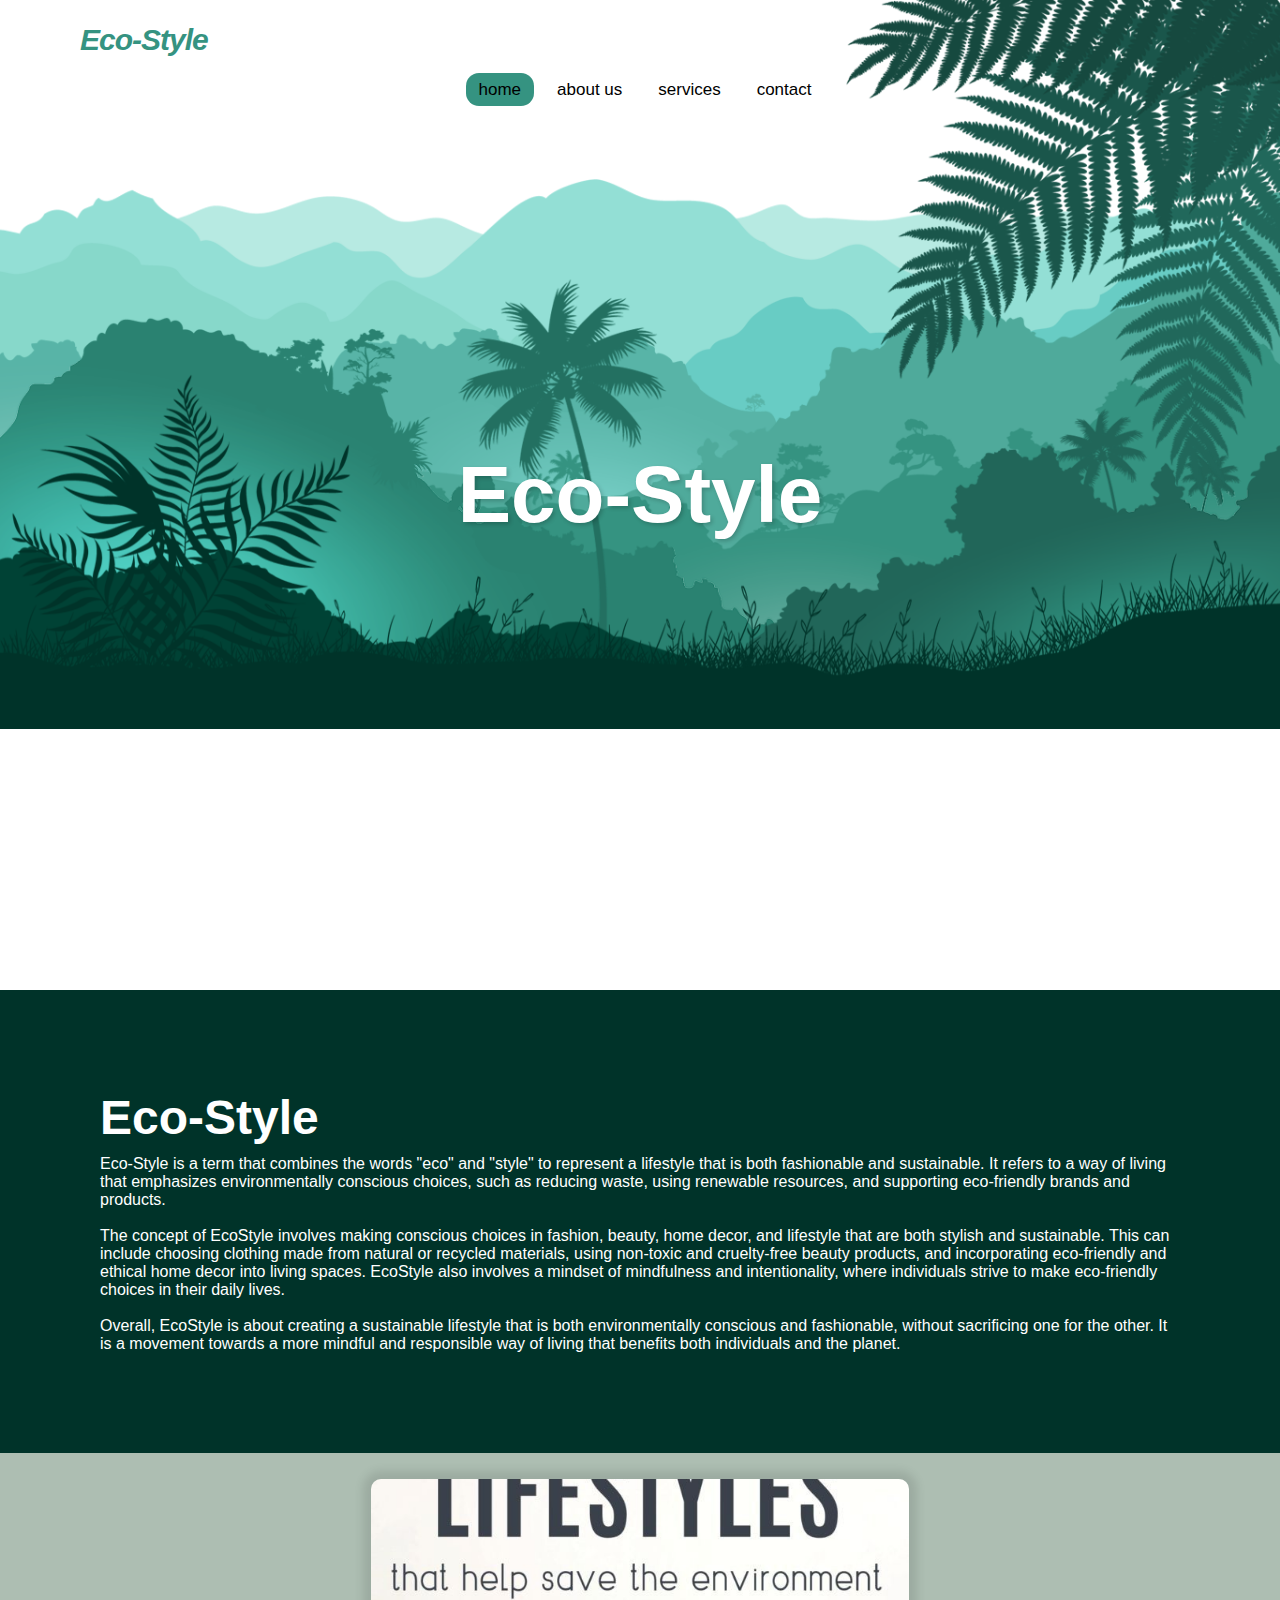
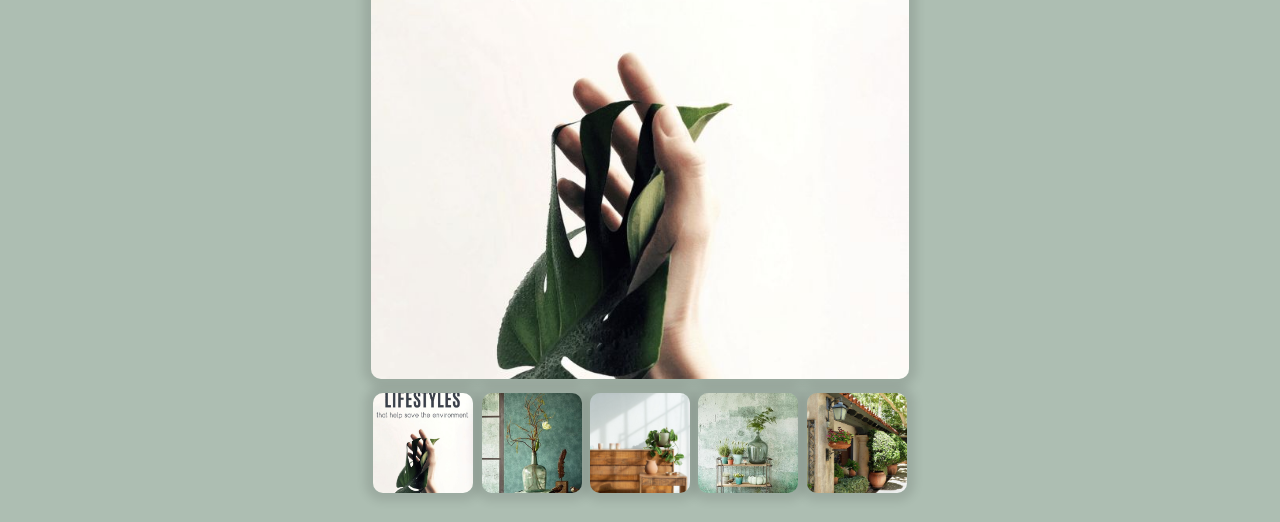
<file: index.html>
<!DOCTYPE html>
<html lang="es">

<head>
    <meta charset="UTF-8">
    <meta http-equiv="X-UA-Compatible" content="IE=edge">
    <meta name="viewport" content="width=device-width, initial-scale=1.0">
    <title>EcoStyle</title>
    <link rel="stylesheet" href="./css/styles.css">
</head>

<body>
    <!-- <header>
        <h2 class="logo">Eco-Style</h2>
        <nav class="navigation">
            <a href="#" class="active">Home</a>
            <a href="./html/aboutUs.html">About us</a>
            <a href="#">Services</a>
            <a href="#">Contact</a>
        </nav>
    </header> -->
    <header>
        <!-- <h2 class="logo">Eco-Style</h2> -->
        <nav class="navigation">
            <input type="checkbox" id="check">
            <label for="check" class="checkbtn">
                <i>≡</i>
            </label>
            <label class="logo">Eco-Style</label>
            <ul>
                <li class="primer"><a href="../index.html" class="active">Home</a></li>
                <li><a href="./html/aboutUs.html">About us</a></li>
                <li><a href="#">Services</a></li>
                <li><a href="./html/contact.html">Contact</a></li>
            </ul>
        </nav>
    </header>
    <section class="parallax">
        <img src="./images/hill1.png" id="hill1" alt="">
        <img src="./images/hill2.png" id="hill2" alt="">
        <img src="./images/hill3.png" id="hill3" alt="">
        <img src="./images/hill4.png" id="hill4" alt="">
        <img src="./images/hill5.png" id="hill5" alt="">
        <img src="./images/tree.png" id="tree" alt="">
        <h2 id="text">Eco-Style</h2>
        <img src="./images/leaf.png" id="leaf" alt="">
        <img src="./images/plant.png" id="plant" alt="">
    </section>
    <section class="sec">
        <h2>Eco-Style</h2>
        <p>
            Eco-Style is a term that combines the words "eco" and "style" to represent a lifestyle that is both
            fashionable and sustainable. It refers to a way of living that emphasizes environmentally conscious choices,
            such as reducing waste, using renewable resources, and supporting eco-friendly brands and products.<br><br>

            The concept of EcoStyle involves making conscious choices in fashion, beauty, home decor, and lifestyle that
            are both stylish and sustainable. This can include choosing clothing made from natural or recycled
            materials, using non-toxic and cruelty-free beauty products, and incorporating eco-friendly and ethical home
            decor into living spaces. EcoStyle also involves a mindset of mindfulness and intentionality, where
            individuals strive to make eco-friendly choices in their daily lives.<br><br>

            Overall, EcoStyle is about creating a sustainable lifestyle that is both environmentally conscious and
            fashionable, without sacrificing one for the other. It is a movement towards a more mindful and responsible
            way of living that benefits both individuals and the planet.
        </p>
    </section>
    <div class="body">
        <section class="container">
            <div class="wrapper">
                <img src="./images/eco1.jfif" class="imgCarousel2" name="eco1" id="mainPhoto">
                <div class="caption-wrapper">
                    <div id="caption">Eco1</div>
                    <div class="country">Ecologity</div>
                    <div class="btn">
                        <a href="#">Add to read more</a>
                    </div>
                </div>
            </div>
            <div class="img-wrapper">
                <img src="./images/eco1.jfif" class="imgCarousel" name="eco1">
                <img src="./images/eco2.jfif" class="imgCarousel" name="eco2">
                <img src="./images/eco3.jfif" class="imgCarousel" name="eco3">
                <img src="./images/eco4.jfif" class="imgCarousel" name="eco4">
                <img src="./images/eco5.jfif" class="imgCarousel" name="eco5">
            </div>
        </section>
        
    </div>


    <script src="./js/script.js"></script>
</body>

</html>
</file>
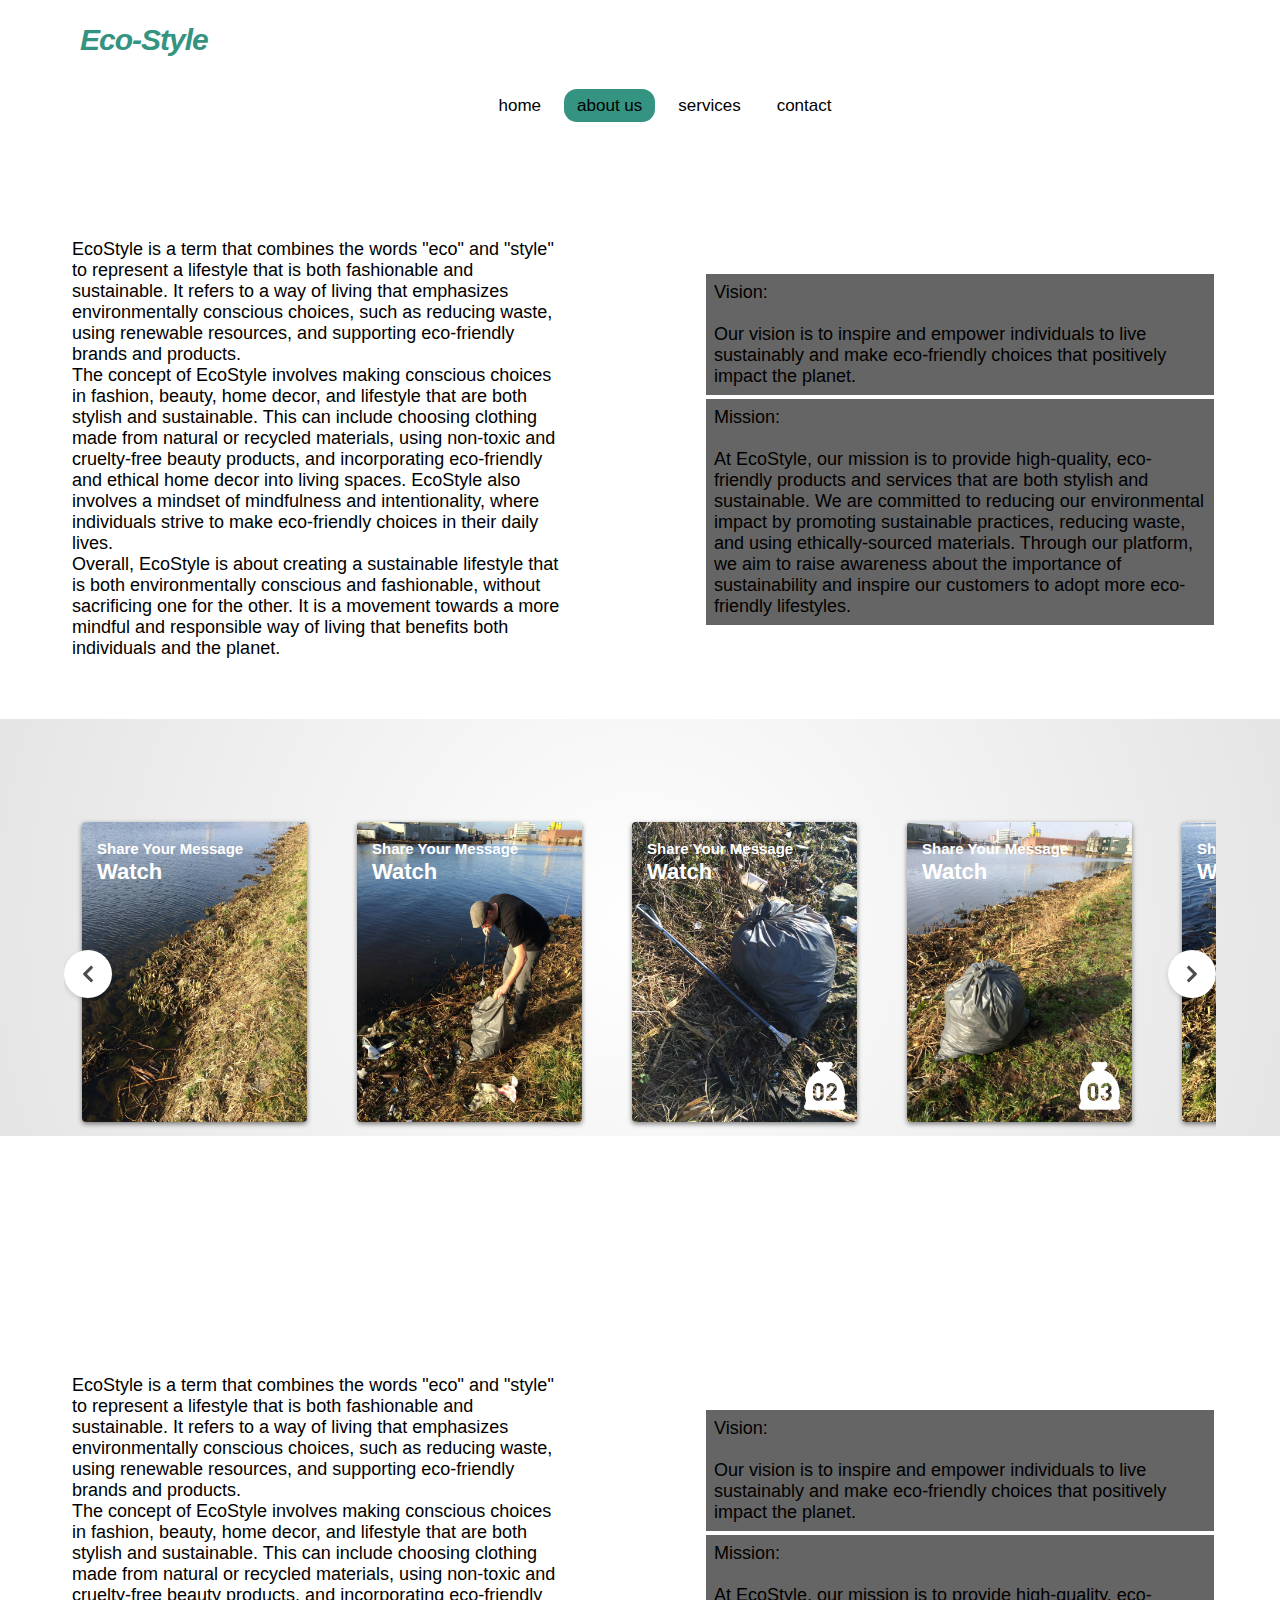
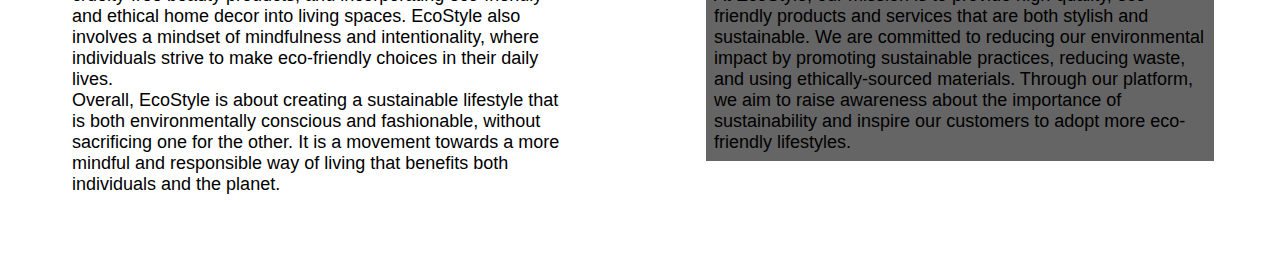
<file: html/aboutUs.html>
<!DOCTYPE html>
<html lang="es">

<head>
    <meta charset="UTF-8">
    <meta name="viewport" content="width=device-width, initial-scale=1.0">
    <link rel="stylesheet" href="../css/aboutUs.css">
    <title>Subcategory Carousel</title>
</head>

<body>
    <header>
        <nav class="navigation">
            <input type="checkbox" id="check">
            <label for="check" class="checkbtn">
                <i>≡</i>
            </label>
            <label class="logo">Eco-Style</label>
            <ul>
                <li class="primer"><a href="../index.html">Home</a></li>
                <li><a href="../html/aboutUs.html" class="active">About us</a></li>
                <li><a href="#">Services</a></li>
                <li><a href="../html/contact.html">Contact</a></li>
            </ul>
        </nav>
    </header>
    <div class="textAbout">
        <div class="content">
            <div class="info">
                <p>
                    EcoStyle is a term that combines the words "eco" and "style" to represent a lifestyle that is both
                    fashionable and sustainable. It refers to a way of living that emphasizes environmentally conscious
                    choices, such as reducing waste, using renewable resources, and supporting eco-friendly brands and
                    products. <br>
                    The concept of EcoStyle involves making conscious choices in fashion, beauty, home decor, and
                    lifestyle that are both stylish and sustainable. This can include choosing clothing made from
                    natural or recycled materials, using non-toxic and cruelty-free beauty products, and incorporating
                    eco-friendly and ethical home decor into living spaces. EcoStyle also involves a mindset of
                    mindfulness and intentionality, where individuals strive to make eco-friendly choices in their daily
                    lives. <br>
                    Overall, EcoStyle is about creating a sustainable lifestyle that is both environmentally conscious
                    and fashionable, without sacrificing one for the other. It is a movement towards a more mindful and
                    responsible way of living that benefits both individuals and the planet.
                </p>
            </div>
            <div class="visionAndMision">
                <p>
                    Vision: <br><br>
                    Our vision is to inspire and empower individuals to live sustainably and make eco-friendly choices
                    that positively impact the planet.
                </p>
                <p>
                    Mission: <br><br>
                    At EcoStyle, our mission is to provide high-quality, eco-friendly products and services that are
                    both stylish and sustainable. We are committed to reducing our environmental impact by promoting
                    sustainable practices, reducing waste, and using ethically-sourced materials. Through our platform,
                    we aim to raise awareness about the importance of sustainability and inspire our customers to adopt
                    more eco-friendly lifestyles.
                </p>
            </div>
        </div>
    </div>
    <div class="body">
        <div class="Carousel">
            <div class="slick-list" id="slick-list">
                <button class="slick-arrow slick-prev" id="button-prev" data-button="button-prev"
                    onclick="app.processingButton(event)">
                    <svg aria-hidden="true" focusable="false" data-prefix="fas" data-icon="chevron-left"
                        class="svg-inline--fa fa-chevron-left fa-w-10" role="img" xmlns="http://www.w3.org/2000/svg"
                        viewBox="0 0 320 512">
                        <path fill="currentColor"
                            d="M34.52 239.03L228.87 44.69c9.37-9.37 24.57-9.37 33.94 0l22.67 22.67c9.36 9.36 9.37 24.52.04 33.9L131.49 256l154.02 154.75c9.34 9.38 9.32 24.54-.04 33.9l-22.67 22.67c-9.37 9.37-24.57 9.37-33.94 0L34.52 272.97c-9.37-9.37-9.37-24.57 0-33.94z">
                        </path>
                    </svg>
                </button>
                <div class="slick-track" id="track">
                    <div class="slick">
                        <div>
                            <a href="/">
                                <h4><small>Share Your Message</small>Watch</h4>
                                <picture>
                                    <img src="../images/c1.jpeg" alt="Image">
                                </picture>
                            </a>
                        </div>
                    </div>
                    <div class="slick">
                        <div>
                            <a href="/">
                                <h4><small>Share Your Message</small>Watch</h4>
                                <picture>
                                    <img src="../images/c2.jpeg" alt="Image">
                                </picture>
                            </a>
                        </div>
                    </div>
                    <div class="slick">
                        <div>
                            <a href="/">
                                <h4><small>Share Your Message</small>Watch</h4>
                                <picture>
                                    <img src="../images/c3.jpeg" alt="Image">
                                </picture>
                            </a>
                        </div>
                    </div>
                    <div class="slick">
                        <div>
                            <a href="/">
                                <h4><small>Share Your Message</small>Watch</h4>
                                <picture>
                                    <img src="../images/c4.jpeg" alt="Image">
                                </picture>
                            </a>
                        </div>
                    </div>
                    <div class="slick">
                        <div>
                            <a href="/">
                                <h4><small>Share Your Message</small>Watch</h4>
                                <picture>
                                    <img src="../images/c5.jpeg" alt="Image">
                                </picture>
                            </a>
                        </div>
                    </div>
                    <div class="slick">
                        <div>
                            <a href="/">
                                <h4><small>Share Your Message</small>Watch</h4>
                                <picture>
                                    <img src="../images/c6.jpeg" alt="Image">
                                </picture>
                            </a>
                        </div>
                    </div>
                    <div class="slick">
                        <div>
                            <a href="/">
                                <h4><small>Share Your Message</small>Watch</h4>
                                <picture>
                                    <img src="../images/c7.jpeg" alt="Image">
                                </picture>
                            </a>
                        </div>
                    </div>
                    <div class="slick">
                        <div>
                            <a href="/">
                                <h4><small>Share Your Message</small>Watch</h4>
                                <picture>
                                    <img src="../images/c8.jpeg" alt="Image">
                                </picture>
                            </a>
                        </div>
                    </div>
                    <div class="slick">
                        <div>
                            <a href="/">
                                <h4><small>Share Your Message</small>Watch</h4>
                                <picture>
                                    <img src="../images/c9.jpeg" alt="Image">
                                </picture>
                            </a>
                        </div>
                    </div>
                    <div class="slick">
                        <div>
                            <a href="/">
                                <h4><small>Share Your Message</small>Watch</h4>
                                <picture>
                                    <img src="../images/c10.jpeg" alt="Image">
                                </picture>
                            </a>
                        </div>
                    </div>
                    <div class="slick">
                        <div>
                            <a href="/">
                                <h4><small>Share Your Message</small>Watch</h4>
                                <picture>
                                    <img src="../images/c11.jpeg" alt="Image">
                                </picture>
                            </a>
                        </div>
                    </div>
                    <div class="slick">
                        <div>
                            <a href="/">
                                <h4><small>Share Your Message</small>Watch</h4>
                                <picture>
                                    <img src="../images/c12.jpeg" alt="Image">
                                </picture>
                            </a>
                        </div>
                    </div>
                    <div class="slick">
                        <div>
                            <a href="/">
                                <h4><small>Share Your Message</small>Watch</h4>
                                <picture>
                                    <img src="../images/c13.jpeg" alt="Image">
                                </picture>
                            </a>
                        </div>
                    </div>
                </div>
                <button class="slick-arrow slick-next" id="button-next" data-button="button-next"
                    onclick="app.processingButton(event)">
                    <svg aria-hidden="true" focusable="false" data-prefix="fas" data-icon="chevron-right"
                        class="svg-inline--fa fa-chevron-right fa-w-10" role="img" xmlns="http://www.w3.org/2000/svg"
                        viewBox="0 0 320 512">
                        <path fill="currentColor"
                            d="M285.476 272.971L91.132 467.314c-9.373 9.373-24.569 9.373-33.941 0l-22.667-22.667c-9.357-9.357-9.375-24.522-.04-33.901L188.505 256 34.484 101.255c-9.335-9.379-9.317-24.544.04-33.901l22.667-22.667c9.373-9.373 24.569-9.373 33.941 0L285.475 239.03c9.373 9.372 9.373 24.568.001 33.941z">
                        </path>
                    </svg>
                </button>
            </div>
        </div>
    </div>
    <div class="textAbout">
        <div class="content">
            <div class="info">
                <p>
                    EcoStyle is a term that combines the words "eco" and "style" to represent a lifestyle that is both
                    fashionable and sustainable. It refers to a way of living that emphasizes environmentally conscious
                    choices, such as reducing waste, using renewable resources, and supporting eco-friendly brands and
                    products. <br>
                    The concept of EcoStyle involves making conscious choices in fashion, beauty, home decor, and
                    lifestyle that are both stylish and sustainable. This can include choosing clothing made from
                    natural or recycled materials, using non-toxic and cruelty-free beauty products, and incorporating
                    eco-friendly and ethical home decor into living spaces. EcoStyle also involves a mindset of
                    mindfulness and intentionality, where individuals strive to make eco-friendly choices in their daily
                    lives. <br>
                    Overall, EcoStyle is about creating a sustainable lifestyle that is both environmentally conscious
                    and fashionable, without sacrificing one for the other. It is a movement towards a more mindful and
                    responsible way of living that benefits both individuals and the planet.
                </p>
            </div>
            <div class="visionAndMision">
                <p>
                    Vision: <br><br>
                    Our vision is to inspire and empower individuals to live sustainably and make eco-friendly choices
                    that positively impact the planet.
                </p>
                <p>
                    Mission: <br><br>
                    At EcoStyle, our mission is to provide high-quality, eco-friendly products and services that are
                    both stylish and sustainable. We are committed to reducing our environmental impact by promoting
                    sustainable practices, reducing waste, and using ethically-sourced materials. Through our platform,
                    we aim to raise awareness about the importance of sustainability and inspire our customers to adopt
                    more eco-friendly lifestyles.
                </p>
            </div>
        </div>
    </div>
    <script defer src="../js/carousel.js"></script>
</body>

</html>
</file>
<file: css/styles.css>
* {
    margin: 0;
    padding: 0;
    font-family: sans-serif;
    box-sizing: border-box;
}

body {
    background: #ffff;
    min-height: 100vh;
    overflow-x: hidden;
}



nav {
    position: absolute;
    height: 80px;
    width: 100%;
    z-index: 1;
}

label.logo {
    color: #359381;
    font-size: 30px;
    line-height: 80px;
    padding: 0 80px;
    letter-spacing: -1px;
    font-weight: 800;
    font-style: italic;
    transition: .2s ease;
}

nav ul {
    display: flex;
    justify-content: center;
    align-items: center;
    list-style: none;
}

nav ul li a {
    color: #000000;
    font-size: 17px;
    padding: 7px 13px;
    border-radius: 13px;
    text-transform: lowercase;
    text-decoration: none;
    margin-left: 10px;
}

a.active,
a:hover {
    background: #359381;
    transition: .5s;
}

.checkbtn {
    line-height: 80px;
    font-size: 30px;
    float: right;
    cursor: pointer;
    margin-right: 40px;
    display: none;
}

.checkbtn i {
    color: #000000;
    padding: 5px;
    border-radius: 8px;
    transition: .5s ease;
}

.checkbtn i:hover {
    background: #359381;
}

#check {
    display: none;
}

@media (max-width: 858px) {

    /* mobile mode */
    body {
        margin: 0;
        padding: 0;
    }

    header {
        background: none;
    }
    
    .checkbtn {
        display: block;
    }

    ul {
        position: fixed;
        width: 100%;
        height: 100vh;
        top: 40px;
        left: -100%;
        padding-top: 80px;
        text-align: center;
        transition: .5s ease;
    }

    nav ul li {
        display: block;
        margin: 30px 0;
        line-height: 30px;
    }

    nav ul li a {
        color: #fff;
        font-size: 20px;
    }

    a.active,
    a:hover {
        background: #003329;
        color: #ffffff;
    }

    #check:checked~ul {
        left: 0;
        display: block;
        background: rgba(0, 0, 0, 0.9);
        position: fixed;
        height: 100vh;
        margin: 0;
        padding: 0;
        top: 0;
        z-index: -1;
    }

    #check:checked~ul li {
        padding: 0;
        margin: 0;
    }

    #check:checked~ul li.primer {
        margin-top: 80px;
        color: #fff;
    }

    .navigation {
        width: 100%;
        padding: 0;
        margin: 0;
        background: #fff;
    }

    .parallax {
        margin: 0;
        padding: 0;
    }
    .checkbtn{
        margin-right: 0;
    }
}




/* header{
    position: absolute;
    top: 0;
    left: 0;
    width: 100%;
    padding: 35px 100px;
    display: flex;
    justify-content: flex-start;
    align-items: center;
    z-index: 100;
}

.logo{
    font-size: 2em;
    color: #359381;
    pointer-events: none;
    margin-right: 16%;
}

.navigation a{
    text-decoration: none;
    color: #359381;
    padding: 6px 16px;
    border-radius: 20px;
    margin: 0 10px;
    font-weight: 600;
}

.navigation a:hover,
.navigation a.active{
    background: #359381;
    color: #ffff;
} */

.parallax {
    position: relative;
    display: flex;
    justify-content: center;
    align-items: center;
    height: 110vh;
}

#text {
    position: absolute;
    font-size: 5em;
    color: #fff;
    text-shadow: 2px 2px 4px rgba(0, 0, 0, .2);
}

.parallax img {
    position: absolute;
    top: 0;
    left: 0;
    width: 100%;
    pointer-events: none;
}

.sec {
    position: relative;
    background: #003329;
    padding: 100px;
}

.sec h2 {
    font-size: 3em;
    color: #fff;
    margin-bottom: 10px;
}

.sec p {
    font-size: 1em;
    color: #fff;
    font-weight: 300;
}





/* Carousel */
.body {
    width: 100%;
    display: flex;
    justify-content: center;
    align-items: center;
    background: #adbeb2;
    flex-wrap: wrap;
}

#mainPhoto {
    width: 100%;
    height: 500px;
    object-fit: cover;
    transition: 0.3s;
}

.container {
    margin: 2%;
}
.textAside{
    background: #adbeb2;
    height: 620px;
    width: 540px;
    text-shadow: 2px 2px 4px rgba(0, 0, 0, .2);
    border: 2px solid #daecdf;
    padding: 8px;
    font-size: 15.4px;
    box-shadow: 0px 0px 10px 8px rgba(255, 255, 255, 0.2);
}
.textAside p{
    padding-top: 14px;
    
}

.imgCarousel {
    width: 100px;
    height: 100px;
    object-fit: cover;
    margin: 0 2px;
    border: 0px solid #daecdf;
    transition: 0.3s;
}

.imgCarousel:hover {
    width: 110px;
    height: 110px;
    border: 3px solid #daecdf;
    margin: 3px;
}

img.imgCarousel,
img.imgCarousel2 {
    border-radius: 10px;
    cursor: pointer;
    box-shadow: 0px 0px 10px 8px rgba(0, 0, 0, 0.1);
}

.img-wrapper {
    margin-top: 10px;
}

.wrapper {
    position: relative;
}

.wrapper:hover #mainPhoto,
.wrapper:hover .caption-wrapper {
    opacity: 1;
    height: 550px;
}

.caption-wrapper {
    top: 0;
    opacity: 0;
    position: absolute;
    width: 100%;
    height: 500px;
    border-radius: 10px;
    background: rgba(0, 0, 0, 0.3);
    transition: 0.3s;
}

.caption-wrapper #caption {
    text-transform: capitalize;
    font-weight: 700;
    margin-top: 50px;
    font-size: 70px;
    text-align: center;
    color: #daecdf;
}

.caption-wrapper .country {
    margin-top: -5px;
    color: #daecdf;
    text-align: center;
    text-transform: uppercase;
    font-weight: 600;
    letter-spacing: 3px;
    font-size: 18px;
}

.caption-wrapper .btn {
    margin: 280px 0;
    text-align: center;
}

.caption-wrapper .btn a {
    background: rgba(225, 225, 225, 0.8);
    box-shadow: 0px 5px 5px 2px rgba(33, 47, 48, 0.3);
    color: rgba(33, 47, 48, 1);
    font-weight: 600;
    text-decoration: none;
    padding: 10px 30px;
    border-radius: 25px;
    text-align: center;
    transition: 0.3s;
}

.caption-wrapper .btn a:hover {
    background: rgba(33, 47, 48, 0.9);
    border: 2px solid #daecdf;
    color: #daecdf;
}





/* MediaQuerys */

@media (max-width: 480px) {
    header {
        width: 100%;
        padding: 0;
        margin: 0;
        height: 40px;
        background: #003329;
    }

    h2.logo {
        font-size: 14px;
        margin-right: 0;
        width: 18%;
    }

    .navigation {
        width: 100%;
        display: flex;
        justify-content: center;
        align-items: center;
    }

    .navigation a {
        font-size: 12px;
        padding: 8px;
        margin: 0;
        width: 30%;
        text-align: center;
    }

    #text {
        top: 46%;
        font-size: 40px;
    }

    .parallax {
        position: relative;
        display: flex;
        justify-content: center;
        align-items: center;
        height: 220px;
        overflow: hidden;
    }

    .sec {
        width: 100%;
        padding: 16px;
    }
    .textAside{
        height: 100%;
        width: 100%;
    }
    .textAside p{
        padding: 8px;
        font-weight: 400;
    }
}
</file>
<file: css/aboutUs.css>
body{
  font-family: Arial, Helvetica, sans-serif;
  margin: 0;
  padding: 0;
}

.body{
  margin: 0;
  padding: 0;
  display: flex;
  width: 100%;
  align-items: center;
  background: radial-gradient(circle, rgba(255,255,255,1) 0%, rgba(226,226,226,1) 110%);
}

nav {
  top: 0;
  position: absolute;
  height: 80px;
  width: 100%;
  z-index: 1;
}

label.logo {
  color: #359381;
  font-size: 30px;
  line-height: 80px;
  padding: 0 80px;
  letter-spacing: -1px;
  font-weight: 800;
  font-style: italic;
  transition: .2s ease;
}

nav ul {
  display: flex;
  justify-content: center;
  align-items: center;
  list-style: none;
}

nav ul li a {
  color: #000000;
  font-size: 17px;
  padding: 7px 13px;
  border-radius: 13px;
  text-transform: lowercase;
  text-decoration: none;
  margin-left: 10px;
}

a.active,
a:hover {
  background: #359381;
  transition: .5s;
}

.checkbtn {
  line-height: 80px;
  font-size: 30px;
  float: left;
  margin-left: 20%;
  cursor: pointer;
  margin-right: 20px;
  display: none;
}

.checkbtn i {
  color: #000000;
  padding: 5px;
  border-radius: 8px;
  transition: .5s ease;
}

.checkbtn i:hover {
  background: #359381;
}

#check {
  display: none;
}


.textAbout{
  margin-top: 14%;
  width: 100%;
  height: 60vh;
}
.content{
  width: 100%;
  display: flex;
  flex-wrap: wrap;
  justify-content: space-around;
  align-items: center;
  height: 100%;
}
.info{
  width: 40%;
  background-color: #ffffff;
  border-radius: 10px;
  box-shadow: 0px 0px 10px 8px rgba(255, 255, 255, 0.4);
}
.info:hover{
  background: #d4d1d1;
  width: 50%;
  transition: .5s ease;
}
.info p{
  font-size: 18px;
  padding: 8px;
}
.visionAndMision{
  display: flex;
  align-items: center;
  justify-content: center;
  flex-direction: column;
  width: 40%;
}
.visionAndMision p{
  background-color: #656565;
  margin: 2px;
  font-size: 18px;
  padding: 8px;
}
.visionAndMision p:hover{
  font-size: 20px;
  transition: 0.3s;
}


h4,small,a{
  margin: 0;
  padding: 0;
}
a{
  text-decoration: none;
}
.Carousel{
  width: 100%;
  margin: 0px 60px;
}
.Carousel h2{
  font-size: 26px;
  line-height: 38px;
  padding-bottom: 24px;
  opacity: .9;
  text-transform: uppercase;
  letter-spacing: 10px;
  text-align: center;
}

/* images */

.slick-list{
  position: relative;
  display: flex;
  align-items: center;
  width: fit-content;
  height: 304px;
  padding: 10px 0px;
  margin: 0px auto;
  max-width: 90vw;
  overflow: hidden;
  margin-top: 8%;
}
.slick-track{
  position: relative;
  top: 0;
  left: 0;
  display: flex;
  justify-content: center;
  transition: .5s ease-in-out;
}
.slick{
  position: relative;
  width: 275px;
  padding: 0 18px;
  float: left;
  box-sizing: border-box;
  display: flex;
  height: 100%;
}
.slick h4{
  position: absolute;
  z-index: 1;
  font-size: 22px;
  line-height: 23px;
  color: #fff;
  padding: 15px;
}
.slick h4 small{
  font-size: 15px;
  display: block;
}
.slick a img{
  object-fit: cover;
  height: 300px;
  width: 100%;
  border-radius: 4px;
  box-shadow: 0 2px 5px 0 rgba(0,0,0,.5);
  transition: .3s ease-in-out;
}
.slick a img:hover{
  opacity: .85;
}

/* buttons */

.slick-arrow{
  border-radius: 30px;
  background-color: #fff;
  position: absolute;
  z-index: 4;
  width: 48px;
  height: 48px;
  text-align: center;
  box-shadow: 0 2px 5px 0 rgba(0,0,0,.15);
  border: 0;
  cursor: pointer;
}
.slick-arrow:focus{
  outline: 0;
}
.slick-arrow svg{
  width: 12px;
  height: 100%;
  color: rgba(0,0,0,.7);
}
.slick-prev{
  left: 0px;
}
.slick-next{
  right: 0px;
}



@media (max-width: 858px) {

  /* mobile mode */
  header {
    background: none;
  }

  .checkbtn {
    display: block;
  }

  ul {
    position: fixed;
    width: 100%;
    height: 100vh;
    top: 40px;
    left: -100%;
    padding-top: 80px;
    text-align: center;
    transition: .5s ease;
  }

  nav ul li {
    display: block;
    margin: 30px 0;
    line-height: 30px;
  }

  nav ul li a {
    color: #fff;
    font-size: 20px;
  }

  a.active,
  a:hover {
    background: #003329;
    color: #ffffff;
  }

  #check:checked~ul {
    left: 0;
    display: block;
    background: rgba(0, 0, 0, 0.9);
    position: fixed;
    height: 100vh;
    margin: 0;
    padding: 0;
    top: 0;
    z-index: -1;
  }

  #check:checked~ul li {
    padding: 0;
    margin: 0;
  }

  #check:checked~ul li.primer {
    margin-top: 80px;
    color: #fff;
  }

  .navigation {
    width: 100%;
    padding: 0;
    margin: 0;
    top: 0;
  }

  .checkbtn {
    margin-right: 0;
  }


  body{
    margin: 0;
    padding: 0;
  }
  .slick-list{
    position: relative;
    display: flex;
    align-items: center;
    width: fit-content;
    height: 304px;
    padding: 10px 0px;
    margin: 0px;
    max-width: 90vw;
    overflow: hidden;
    margin-top: 20%;
  }
  .slick-track{
    position: relative;
    top: 0;
    left: 0;
    display: flex;
    justify-content: flex-start;
    transition: .5s ease-in-out;
  }
  .slick{
    position: relative;
    width: 600px;
    padding: 0 18px;
    float: left;
    box-sizing: border-box;
    display: flex;
    height: 100%;
    margin-left: 0%;
  }
  .slick-prev{
    left: 0px;
  }
  .slick-next{
    right: 0px;
    margin-right: 16%;
  }

}
</file>
